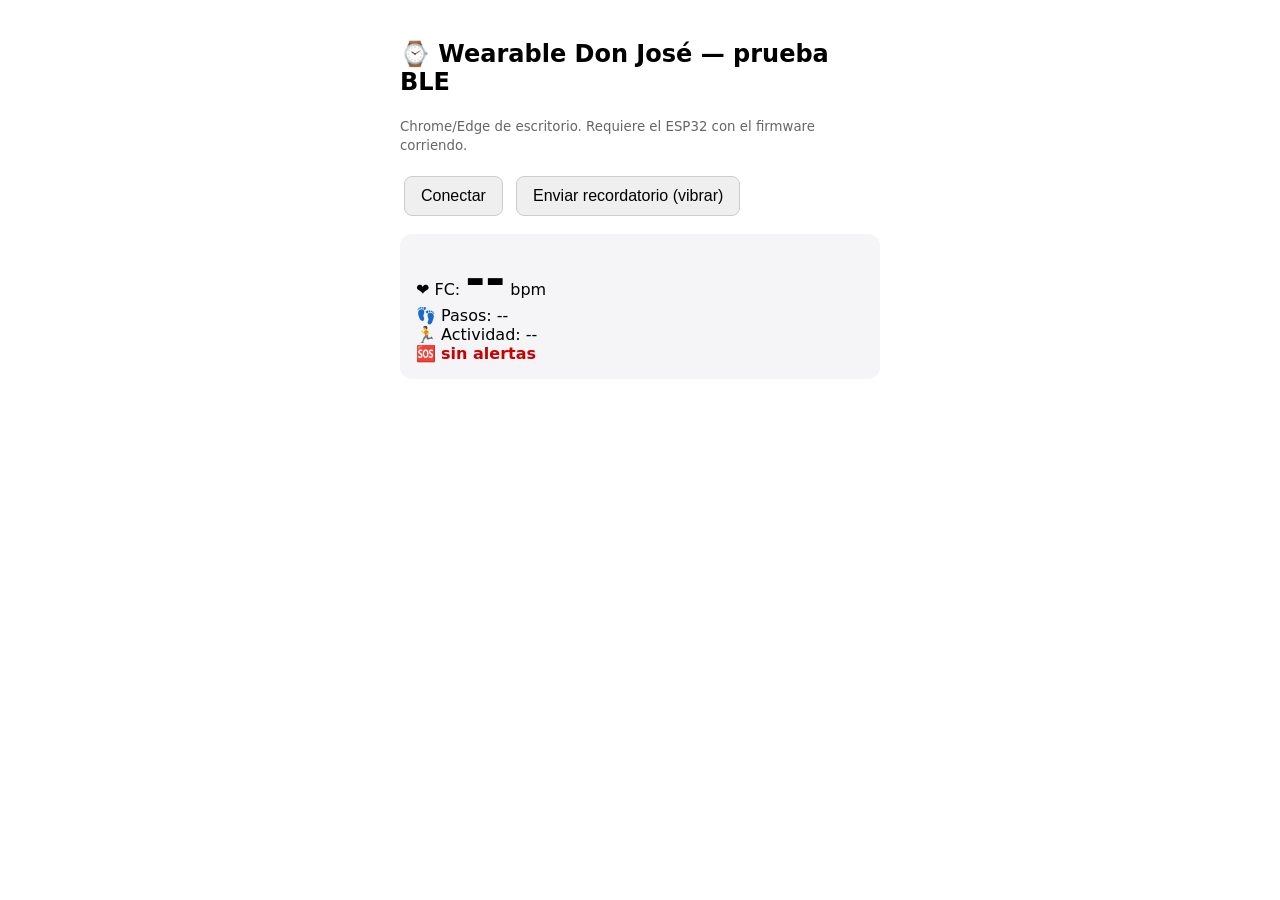
<file: hardware/esp32/test_webbluetooth.html>
<!doctype html>
<meta charset="utf-8" />
<title>Test Wearable — Web Bluetooth</title>
<style>
  body { font-family: system-ui, sans-serif; max-width: 480px; margin: 40px auto; padding: 0 16px; }
  button { font-size: 16px; padding: 10px 16px; margin: 6px 4px; border-radius: 8px; border: 1px solid #ccc; cursor: pointer; }
  #hr { font-size: 48px; font-weight: 700; }
  .card { background: #f5f5f7; border-radius: 12px; padding: 16px; margin-top: 12px; }
  #sos { color: #c00; font-weight: 700; }
  small { color: #666; }
</style>

<h2>⌚ Wearable Don José — prueba BLE</h2>
<p><small>Chrome/Edge de escritorio. Requiere el ESP32 con el firmware corriendo.</small></p>

<button id="connect">Conectar</button>
<button id="remind">Enviar recordatorio (vibrar)</button>

<div class="card">
  <div>❤️ FC: <span id="hr">--</span> bpm</div>
  <div>👣 Pasos: <span id="steps">--</span></div>
  <div>🏃 Actividad: <span id="act">--</span></div>
  <div>🆘 <span id="sos">sin alertas</span></div>
</div>

<script>
  const SERVICE = "6e400001-b5a3-f393-e0a9-e50e24dcca9e";
  const BIO = "6e400002-b5a3-f393-e0a9-e50e24dcca9e";
  const SOS = "6e400003-b5a3-f393-e0a9-e50e24dcca9e";
  const CMD = "6e400004-b5a3-f393-e0a9-e50e24dcca9e";
  let cmdChar = null;

  document.getElementById("connect").onclick = async () => {
    const dev = await navigator.bluetooth.requestDevice({
      filters: [{ services: [SERVICE] }],
    });
    const server = await dev.gatt.connect();
    const svc = await server.getPrimaryService(SERVICE);

    const bio = await svc.getCharacteristic(BIO);
    await bio.startNotifications();
    bio.addEventListener("characteristicvaluechanged", (e) => {
      const d = JSON.parse(new TextDecoder().decode(e.target.value));
      document.getElementById("hr").textContent = d.hr;
      document.getElementById("steps").textContent = d.steps;
      document.getElementById("act").textContent = d.act;
      if (d.fall) document.getElementById("sos").textContent = "⚠️ posible caída";
    });

    const sos = await svc.getCharacteristic(SOS);
    await sos.startNotifications();
    sos.addEventListener("characteristicvaluechanged", () => {
      document.getElementById("sos").textContent = "🆘 SOS ACTIVADO";
    });

    cmdChar = await svc.getCharacteristic(CMD);
  };

  document.getElementById("remind").onclick = async () => {
    if (cmdChar) await cmdChar.writeValue(new TextEncoder().encode('{"cmd":"remind"}'));
  };
</script>
</file>
